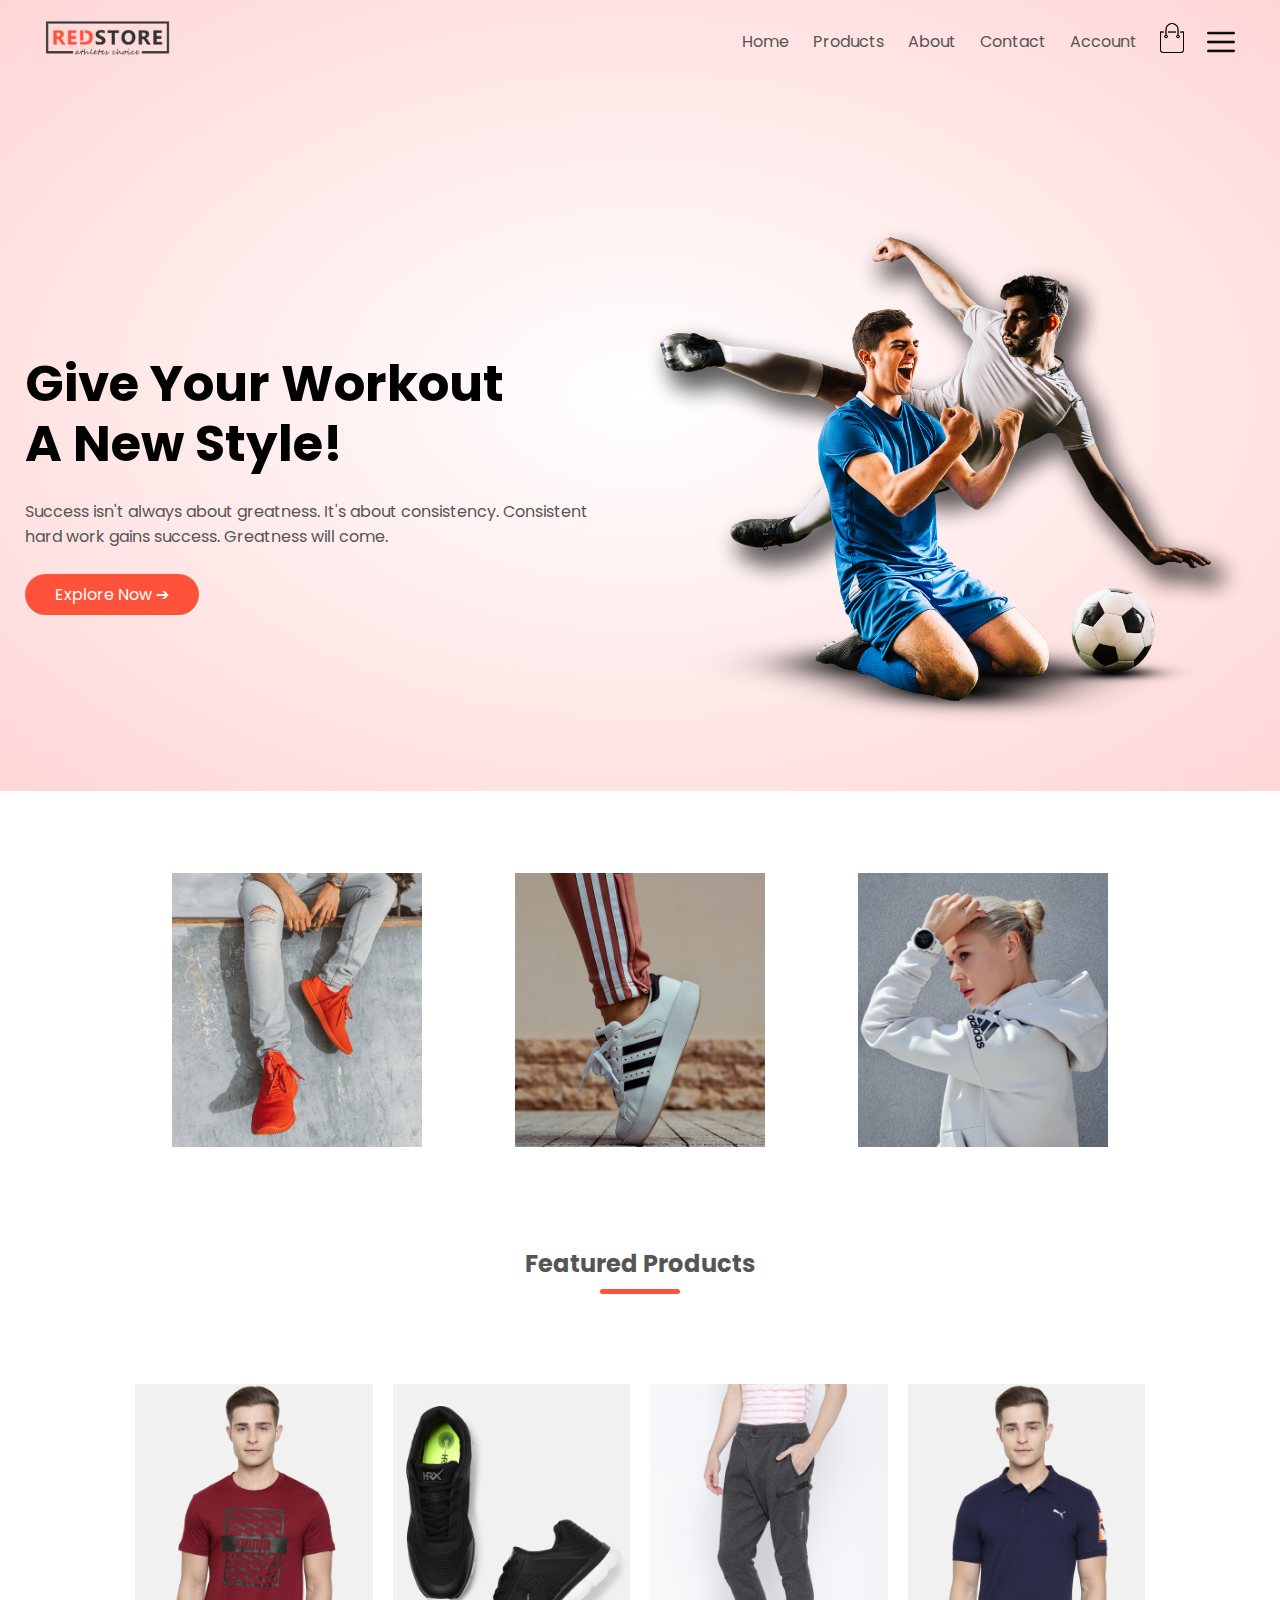
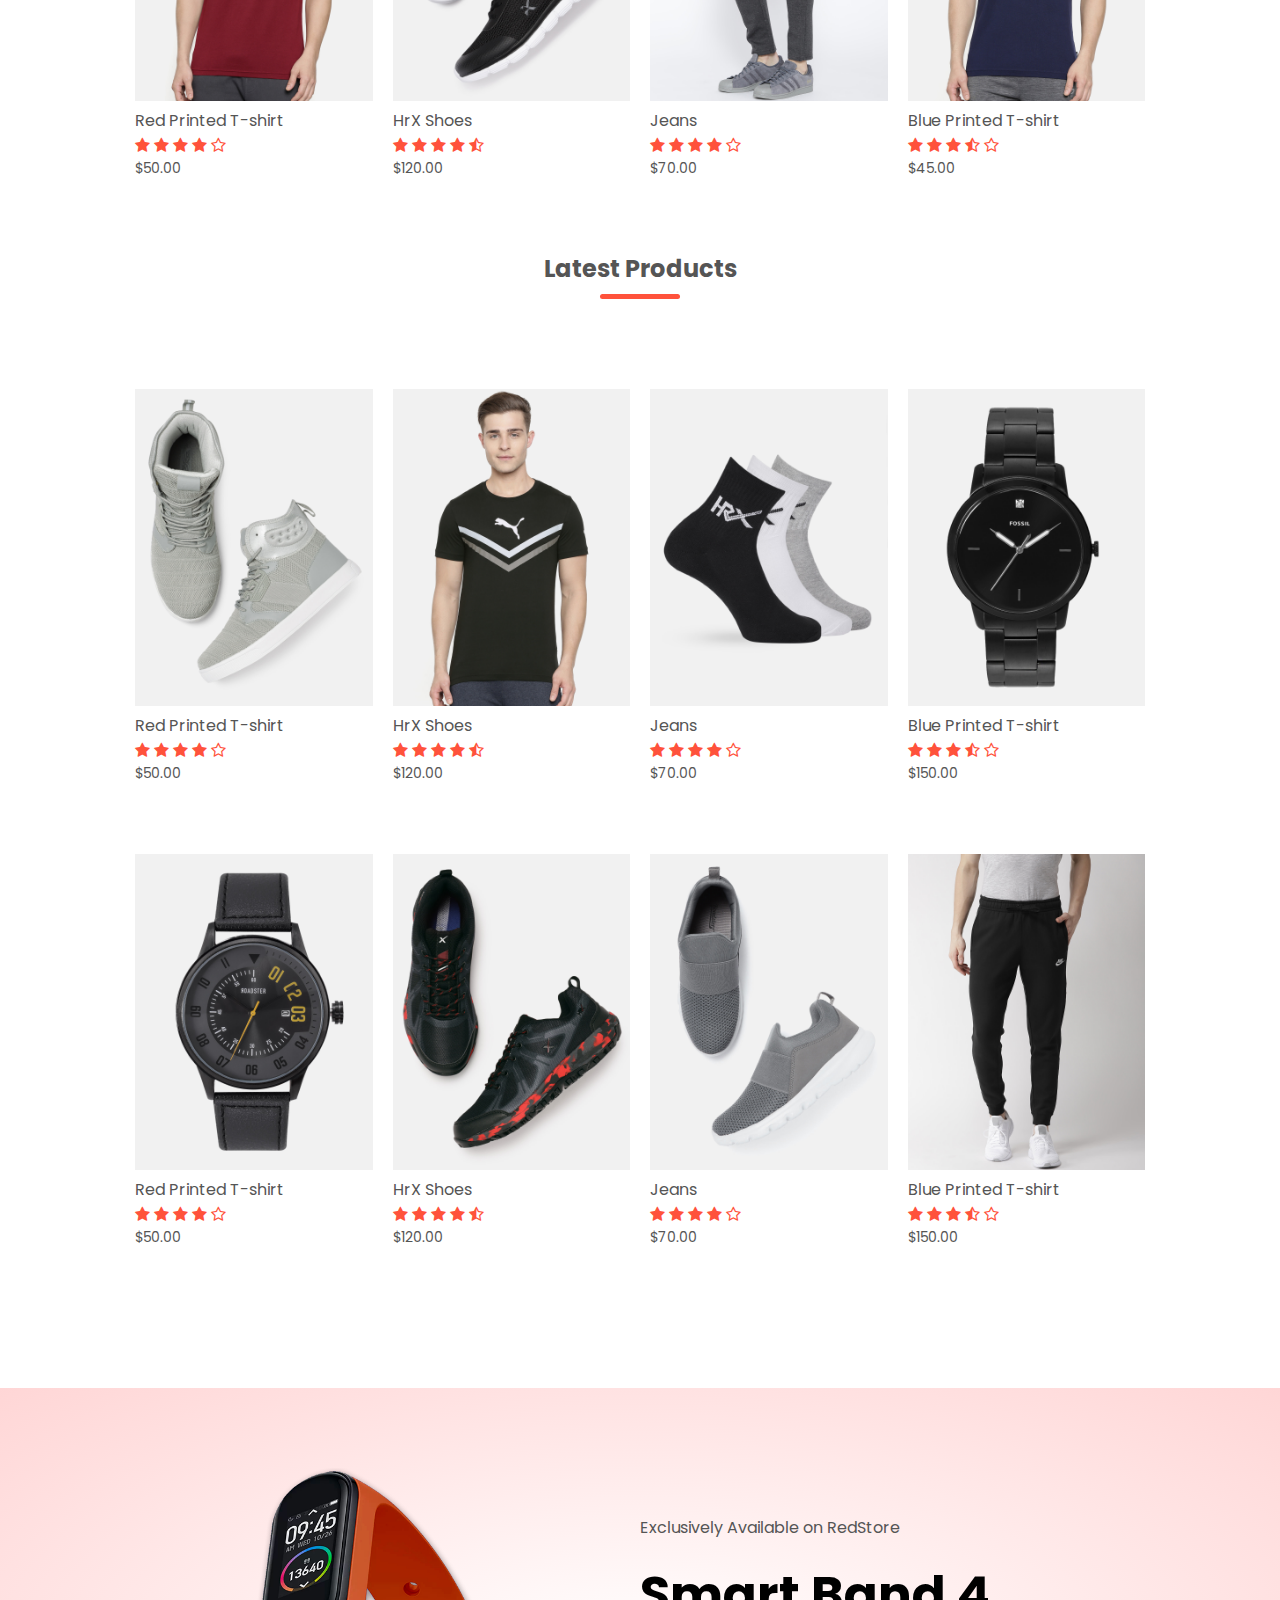
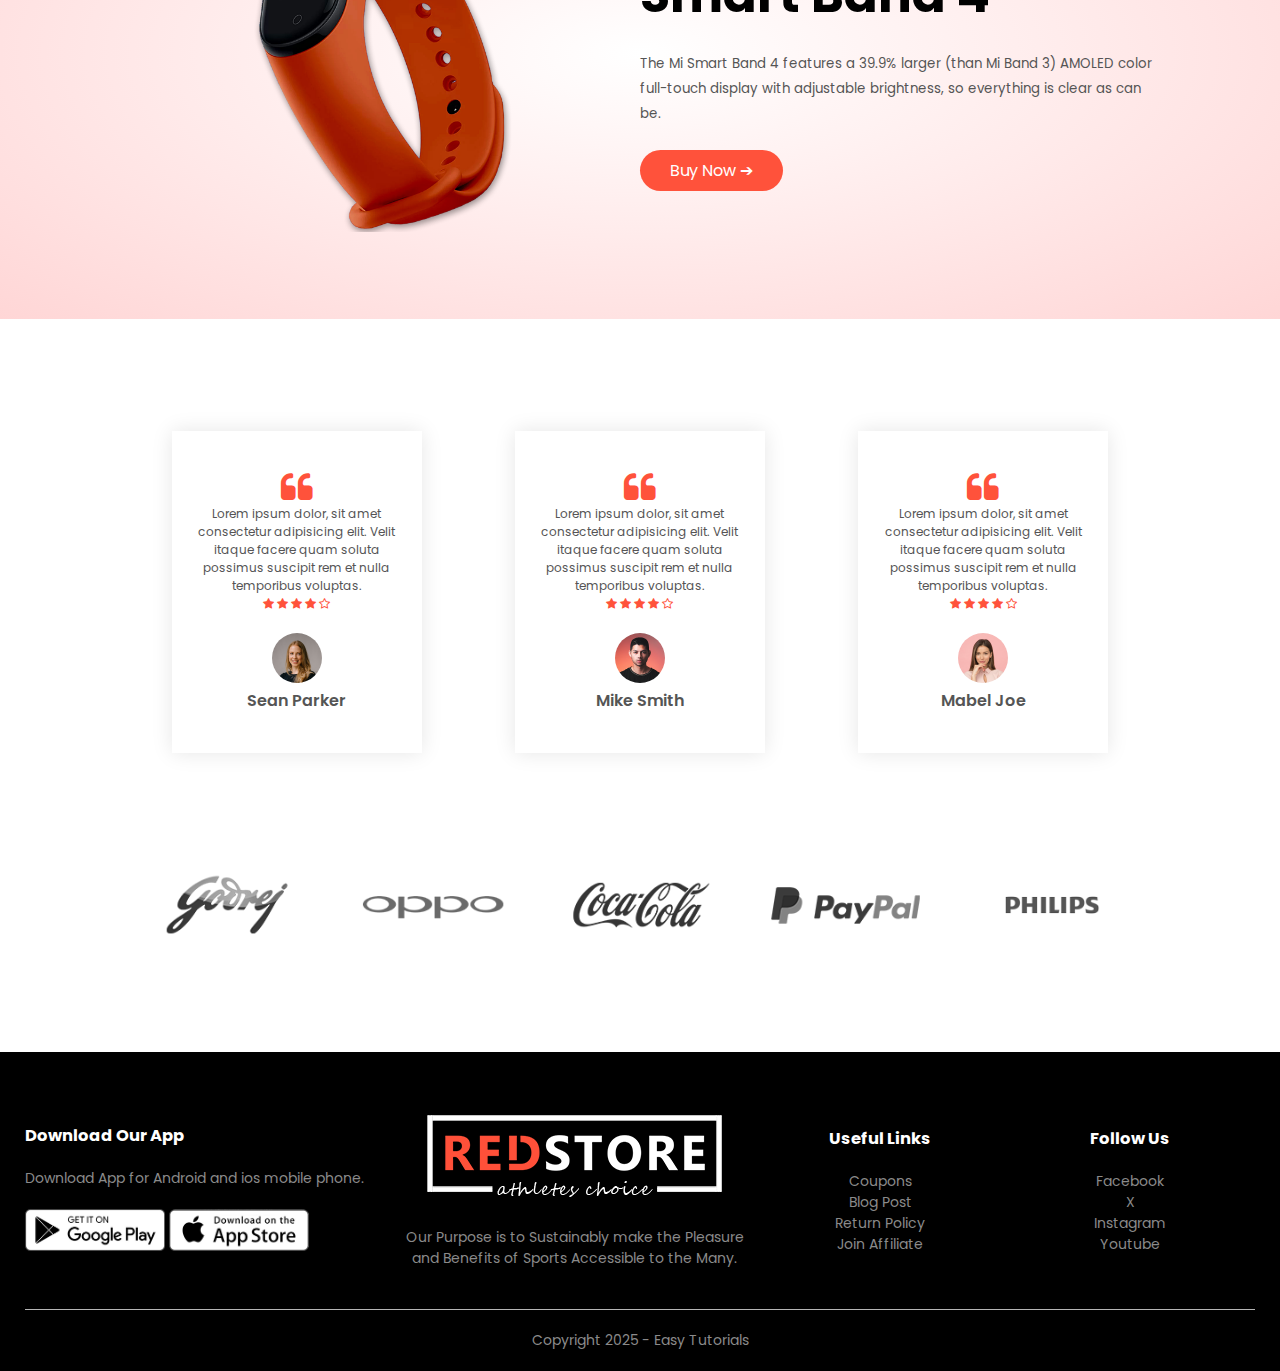
<file: index.html>
<!DOCTYPE html>
<html lang="en">
<head>
    <meta charset="UTF-8">
    <meta name="viewport" content="width=device-width" initial-scale="1.0">
    <meta name="viewport" content="width=device-width, initial-scale=1.0">
    <title>RedStore | Ecommerce Website Design</title>

    <link rel="stylesheet" href="style.css">
    <link rel="preconnect" href="https://fonts.googleapis.com">
    <link rel="preconnect" href="https://fonts.gstatic.com" crossorigin>
    <link href="https://fonts.googleapis.com/css2?family=Poppins:ital,wght@0,300;0,400;0,500;0,600;0,700;0,&display=swap" rel="stylesheet">
    <link rel="stylesheet" href="https://cdnjs.cloudflare.com/ajax/libs/font-awesome/4.7.0/css/font-awesome.css">
</head>
<body>
    
<div class="header">
    <div class="container">
        <div class="navbar">
            <div class="logo">
                <a href="index.html"><img src="images/logo.png" width="125px"></a>
            </div>
            <nav>
                <ul id="MenuItems">
                    <li><a href="index.html">Home</a></li>
                    <li><a href="product.html">Products</a></li>
                    <li><a href="">About</a></li>
                    <li><a href="">Contact</a></li>
                    <li><a href="account.html">Account</a></li>
                </ul>
            </nav>
            <a href="Shopping-Cart.html"><img src="images/cart.png" width="30px" height="30px"></a>
            <img src="images/menu.png" class="menu-icon" onclick="menutoggle()">

        </div>

        <div class="row">
            <div class="col-2">
                <h1> Give Your Workout <br> A New Style!</h1>
                <p>Success isn't always about greatness. It's about consistency.
                    Consistent <br> hard work gains success. Greatness will come.
                </p><br>
                <a href="" class="btn">Explore Now &#x2794;</a>
            </div>
            <div class="col-2">
                <img src="images/image1.png" >
            </div>
        </div>
    </div>
</div>


<!---------- featured categories ---------->
<div class="categories">
    <div class="small-container">
    <div class="row">
        <div class="col-3"><img src="images/category-1.jpg"></div>
        <div class="col-3"><img src="images/category-2.jpg"></div>
        <div class="col-3"><img src="images/category-3.jpg"></div>
    </div>
    </div>
</div>


<!------- featured products ------->
<div class="small-container">
    <h2 class="title">Featured Products</h2>
    <div class="row">
        <div class="col-4">
            <a href="Product-Detail.html"><img src="images/product-1.jpg"></a>
            <a href="Product-Detail.html"><h4>Red Printed T-shirt</h4></a>
            <div class="rating">
                <i class="fa fa-star"></i>
                <i class="fa fa-star"></i>
                <i class="fa fa-star"></i>
                <i class="fa fa-star"></i>
                <i class="fa fa-star-o"></i>
            </div>
            <p>$50.00</p>
        </div>

        <div class="col-4">
            <img src="images/product-2.jpg">
            <h4>HrX Shoes</h4>
            <div class="rating">
                <i class="fa fa-star"></i>
                <i class="fa fa-star"></i>
                <i class="fa fa-star"></i>
                <i class="fa fa-star"></i>
                <i class="fa fa-star-half-o" aria-hidden="true"></i>
            </div>
            <p>$120.00</p>
        </div>

        <div class="col-4">
            <img src="images/product-3.jpg">
            <h4>Jeans</h4>
            <div class="rating">
                <i class="fa fa-star"></i>
                <i class="fa fa-star"></i>
                <i class="fa fa-star"></i>
                <i class="fa fa-star"></i>
                <i class="fa fa-star-o" aria-hidden="true"></i>
            </div>
            <p>$70.00</p>
        </div>

        <div class="col-4">
            <img src="images/product-4.jpg">
            <h4>Blue Printed T-shirt</h4>
            <div class="rating">
                <i class="fa fa-star"></i>
                <i class="fa fa-star"></i>
                <i class="fa fa-star"></i>
                <i class="fa fa-star-half-o"></i>
                <i class="fa fa-star-o"></i>
            </div>
            <p>$45.00</p>
        </div>
    </div>

<!------- latest products ------->
    <h2 class="title">Latest Products</h2>
    <div class="row">
    <div class="col-4">
        <img src="images/product-5.jpg">
        <h4>Red Printed T-shirt</h4>
        <div class="rating">
            <i class="fa fa-star"></i>
            <i class="fa fa-star"></i>
            <i class="fa fa-star"></i>
            <i class="fa fa-star"></i>
            <i class="fa fa-star-o" aria-hidden="true"></i>
        </div>
        <p>$50.00</p>
    </div>

    <div class="col-4">
        <img src="images/product-6.jpg">
        <h4>HrX Shoes</h4>
        <div class="rating">
            <i class="fa fa-star"></i>
            <i class="fa fa-star"></i>
            <i class="fa fa-star"></i>
            <i class="fa fa-star"></i>
            <i class="fa fa-star-half-o" aria-hidden="true"></i>
        </div>
        <p>$120.00</p>
    </div>

    <div class="col-4">
        <img src="images/product-7.jpg">
        <h4>Jeans</h4>
        <div class="rating">
            <i class="fa fa-star"></i>
            <i class="fa fa-star"></i>
            <i class="fa fa-star"></i>
            <i class="fa fa-star"></i>
            <i class="fa fa-star-o" aria-hidden="true"></i>
        </div>
        <p>$70.00</p>
    </div>

    <div class="col-4">
        <img src="images/product-8.jpg">
        <h4>Blue Printed T-shirt</h4>
        <div class="rating">
            <i class="fa fa-star"></i>
            <i class="fa fa-star"></i>
            <i class="fa fa-star"></i>
            <i class="fa fa-star-half-o"></i>
            <i class="fa fa-star-o"></i>
        </div>
        <p>$150.00</p>
    </div>
    
    <div class="col-4">
        <img src="images/product-9.jpg">
        <h4>Red Printed T-shirt</h4>
        <div class="rating">
            <i class="fa fa-star"></i>
            <i class="fa fa-star"></i>
            <i class="fa fa-star"></i>
            <i class="fa fa-star"></i>
            <i class="fa fa-star-o" aria-hidden="true"></i>
        </div>
        <p>$50.00</p>
    </div>

    <div class="col-4">
        <img src="images/product-10.jpg">
        <h4>HrX Shoes</h4>
        <div class="rating">
            <i class="fa fa-star"></i>
            <i class="fa fa-star"></i>
            <i class="fa fa-star"></i>
            <i class="fa fa-star"></i>
            <i class="fa fa-star-half-o" aria-hidden="true"></i>
        </div>
        <p>$120.00</p>
    </div>

    <div class="col-4">
        <img src="images/product-11.jpg">
        <h4>Jeans</h4>
        <div class="rating">
            <i class="fa fa-star"></i>
            <i class="fa fa-star"></i>
            <i class="fa fa-star"></i>
            <i class="fa fa-star"></i>
            <i class="fa fa-star-o" aria-hidden="true"></i>
        </div>
        <p>$70.00</p>
    </div>

    <div class="col-4">
        <img src="images/product-12.jpg">
        <h4>Blue Printed T-shirt</h4>
        <div class="rating">
            <i class="fa fa-star"></i>
            <i class="fa fa-star"></i>
            <i class="fa fa-star"></i>
            <i class="fa fa-star-half-o"></i>
            <i class="fa fa-star-o"></i>
        </div>
        <p>$150.00</p>
    </div>
    </div>
</div>


<!------- offer ------->
<div class="offer">
    <div class="small-container">
        <div class="row">
            <div class="col-2">
                <img src="images/exclusive.png" class="offer-img">
            </div>
            <div class="col-2">
                <p>Exclusively Available on RedStore</p>
                <h1>Smart Band 4</h1>
                <small>The Mi Smart Band 4 features a 39.9% larger (than Mi Band 3) AMOLED 
                    color full-touch display with adjustable brightness, so everything is clear as can be.
                </small><br><br>
                <a href="" class="btn">Buy Now &#x2794;</a>
            </div>
        </div>
    </div>
</div>


<!------- testimonial ------->
<div class="testimonial">
    <div class="small-container">
        <div class="row">
        <div class="col-3">
            <i class="fa fa-quote-left"></i>
            <p>Lorem ipsum dolor, sit amet consectetur adipisicing elit.
               Velit itaque facere quam soluta possimus suscipit
               rem et nulla temporibus voluptas.
            </p>
            <div class="rating">
                <i class="fa fa-star"></i>
                <i class="fa fa-star"></i>
                <i class="fa fa-star"></i>
                <i class="fa fa-star"></i>
                <i class="fa fa-star-o"></i>
            </div>
            <img src="images/user-1.png" >
            <h3>Sean Parker</h3>
        </div>

        <div class="col-3">
            <i class="fa fa-quote-left"></i>
            <p>Lorem ipsum dolor, sit amet consectetur adipisicing elit.
               Velit itaque facere quam soluta possimus suscipit
               rem et nulla temporibus voluptas.
            </p>
            <div class="rating">
                <i class="fa fa-star"></i>
                <i class="fa fa-star"></i>
                <i class="fa fa-star"></i>
                <i class="fa fa-star"></i>
                <i class="fa fa-star-o"></i>
            </div>
            <img src="images/user-2.png" >
            <h3>Mike Smith</h3>
        </div>

        <div class="col-3">
            <i class="fa fa-quote-left"></i>
            <p>Lorem ipsum dolor, sit amet consectetur adipisicing elit.
               Velit itaque facere quam soluta possimus suscipit
               rem et nulla temporibus voluptas.
            </p>
            <div class="rating">
                <i class="fa fa-star"></i>
                <i class="fa fa-star"></i>
                <i class="fa fa-star"></i>
                <i class="fa fa-star"></i>
                <i class="fa fa-star-o"></i>
            </div>
            <img src="images/user-3.png" >
            <h3>Mabel Joe</h3>
        </div>
        </div>
    </div>
</div>


<!------ brands ------->
<div class="brands">
    <div class="small-container">
        <div class="row">
            <div class="col-5">
                <img src="images/logo-godrej.png">
            </div>
            <div class="col-5">
                <img src="images/logo-oppo.png">
            </div>
            <div class="col-5">
                <img src="images/logo-coca-cola.png">
            </div>
            <div class="col-5">
                <img src="images/logo-paypal.png">
            </div>
            <div class="col-5">
                <img src="images/logo-philips.png">
            </div>
        </div>
    </div>
</div>


<!------- footer ------->
<div class="footer">
    <div class="container">
        <div class="row">
            <div class="footer-col-1">
                <h3>Download Our App</h3>
                <p>Download App for Android and ios mobile phone.</p>
                <div class="app-logo">
                    <img src="images/play-store.png">
                    <img src="images/app-store.png" alt="">
                </div>
            </div>
            <div class="footer-col-2">
                <img src="images/logo-white.png" alt="">
                <p>Our Purpose is to Sustainably make the Pleasure
                   and Benefits of Sports Accessible to the Many. </p>
            </div>
            <div class="footer-col-3">
                <h3>Useful Links</h3>
                <ul>
                    <li>Coupons</li>
                    <li>Blog Post</li>
                    <li>Return Policy</li>
                    <li>Join Affiliate</li>
                </ul>
            </div>
            <div class="footer-col-4">
                <h3>Follow Us</h3>
                <ul>
                    <li>Facebook</li>
                    <li>X</li>
                    <li>Instagram</li>
                    <li>Youtube</li>
                </ul>
            </div>
        </div>
        <hr>
        <p class="copyright">Copyright 2025 - Easy Tutorials</p>
    </div>
</div>


<!------- js for toggle menu -------->
<script>
    var MenuItems = document.getElementById("MenuItems");
    MenuItems.style.maxHeight = "0px";

    function menutoggle(){
        if(MenuItems.style.maxHeight == "0px")
        {
            MenuItems.style.maxHeight = "200px";
        }
        else
        {
            MenuItems.style.maxHeight = "0px";
        }
    }
</script>

</body>
</html>
</file>
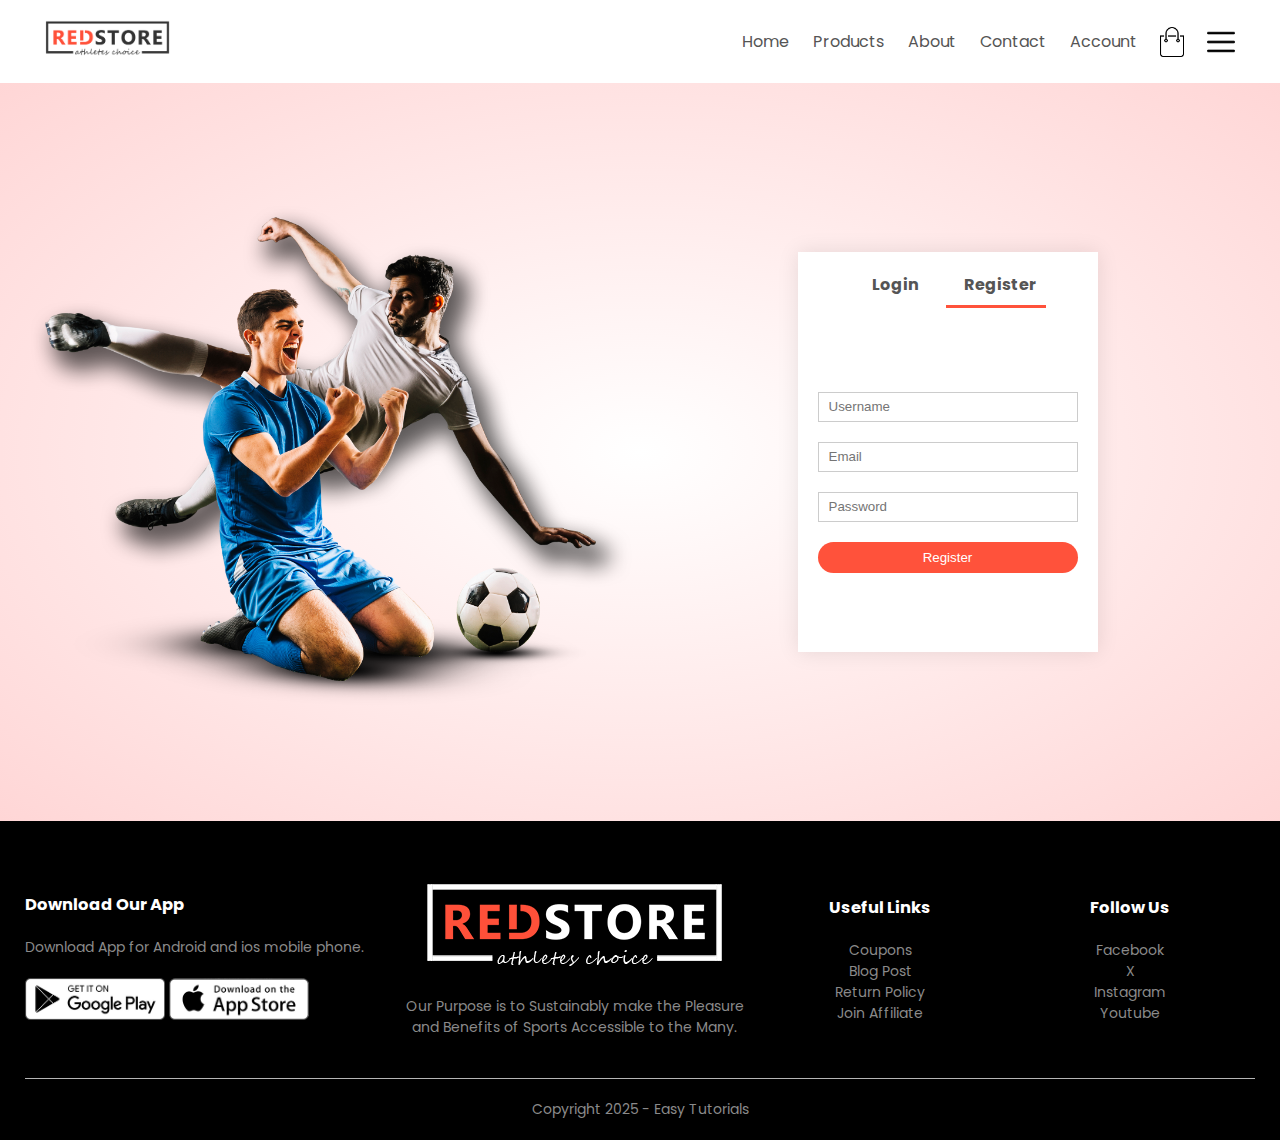
<file: account.html>
<!DOCTYPE html>
<html lang="en">
<head>
    <meta charset="UTF-8">
    <meta name="viewport" content="width=device-width" initial-scale="1.0">
    <meta name="viewport" content="width=device-width, initial-scale=1.0">
    <title>All Products - RedStore</title>

    <link rel="stylesheet" href="style.css">
    <link rel="preconnect" href="https://fonts.googleapis.com">
    <link rel="preconnect" href="https://fonts.gstatic.com" crossorigin>
    <link href="https://fonts.googleapis.com/css2?family=Poppins:ital,wght@0,300;0,400;0,500;0,600;0,700;0,&display=swap" rel="stylesheet">
    <link rel="stylesheet" href="https://cdnjs.cloudflare.com/ajax/libs/font-awesome/4.7.0/css/font-awesome.css">
</head>
<body>
    

<div class="container">
        <div class="navbar">
            <div class="logo">
                <img src="images/logo.png" width="125px">
            </div>
            <nav>
                <ul id="MenuItems">
                    <li><a href="">Home</a></li>
                    <li><a href="">Products</a></li>
                    <li><a href="">About</a></li>
                    <li><a href="">Contact</a></li>
                    <li><a href="">Account</a></li>
                </ul>
            </nav>
            <img src="images/cart.png" width="30px" height="30px">
            <img src="images/menu.png" class="menu-icon" onclick="menutoggle()">
        </div>
    </div>


<!-------- account page -------->
<div class="account-page">
    <div class="container">
        <div class="row">
            <div class="col-2"><img src="images/image1.png" width="100%"></div>
            <div class="col-2">
                <div class="form-container">
                    <div class="form-btn">
                        <span onclick="login()">Login</span>
                        <span onclick="register()">Register</span>
                        <hr id="Indicator">
                    </div>
                    <form id="LoginForm">
                        <input type="text" placeholder="Username">
                        <input type="password" placeholder="Password">
                        <button type="submit" class="btn">Login</button>
                        <a href="">Forgot Password</a>
                    </form>
                    <form id="RegForm">
                        <input type="text" placeholder="Username">
                        <input type="email" placeholder="Email">
                        <input type="password" placeholder="Password">
                        <button type="submit" class="btn">Register</button>
                    </form>
                </div>
            </div>
        </div>
    </div>

</div>

<!------- footer ------->
<div class="footer">
    <div class="container">
        <div class="row">
            <div class="footer-col-1">
                <h3>Download Our App</h3>
                <p>Download App for Android and ios mobile phone.</p>
                <div class="app-logo">
                    <img src="images/play-store.png">
                    <img src="images/app-store.png" alt="">
                </div>
            </div>
            <div class="footer-col-2">
                <img src="images/logo-white.png" alt="">
                <p>Our Purpose is to Sustainably make the Pleasure
                   and Benefits of Sports Accessible to the Many. </p>
            </div>
            <div class="footer-col-3">
                <h3>Useful Links</h3>
                <ul>
                    <li>Coupons</li>
                    <li>Blog Post</li>
                    <li>Return Policy</li>
                    <li>Join Affiliate</li>
                </ul>
            </div>
            <div class="footer-col-4">
                <h3>Follow Us</h3>
                <ul>
                    <li>Facebook</li>
                    <li>X</li>
                    <li>Instagram</li>
                    <li>Youtube</li>
                </ul>
            </div>
        </div>
        <hr>
        <p class="copyright">Copyright 2025 - Easy Tutorials</p>
    </div>
</div>


<!------- js for toggle menu -------->
<script>
    var MenuItems = document.getElementById("MenuItems");
    MenuItems.style.maxHeight = "0px";

    function menutoggle(){
        if(MenuItems.style.maxHeight == "0px")
        {
            MenuItems.style.maxHeight = "200px";
        }
        else
        {
            MenuItems.style.maxHeight = "0px";
        }
    }
</script>

<!-------- js for toggle form --------->
<script>
    // var LoginForm = document.getElementById("Loginform");
    // var RegForm = document.getElementById("RegForm");
    // var Indicator = document.getElementById("Indicator");

    // function register(){
    //     RegForm.style.transform = "translateX(0px)";
    //     LoginForm.style.transform = "translateX(0px)";
    //     Indicator.style.transform = "translateX(100px)";
    // }
    // function login(){
    //     RegForm.style.transform = "translateX(300px)";
    //     LoginForm.style.transform = "translateX(300px)";
    //     Indicator.style.transform = "translateX(0px)";
    // }

    var LoginForm = document.getElementById("LoginForm");
    var RegForm = document.getElementById("RegForm");
    var Indicator = document.getElementById("Indicator");

function login() {
    LoginForm.style.left = "0px"; 
    RegForm.style.left = "300px"; 
    Indicator.style.transform = "translateX(0px)";
}

function register() {
    LoginForm.style.left = "-300px"; 
    RegForm.style.left = "0px"; 
    Indicator.style.transform = "translateX(100px)";
}
</script>


</body>
</html>
</file>
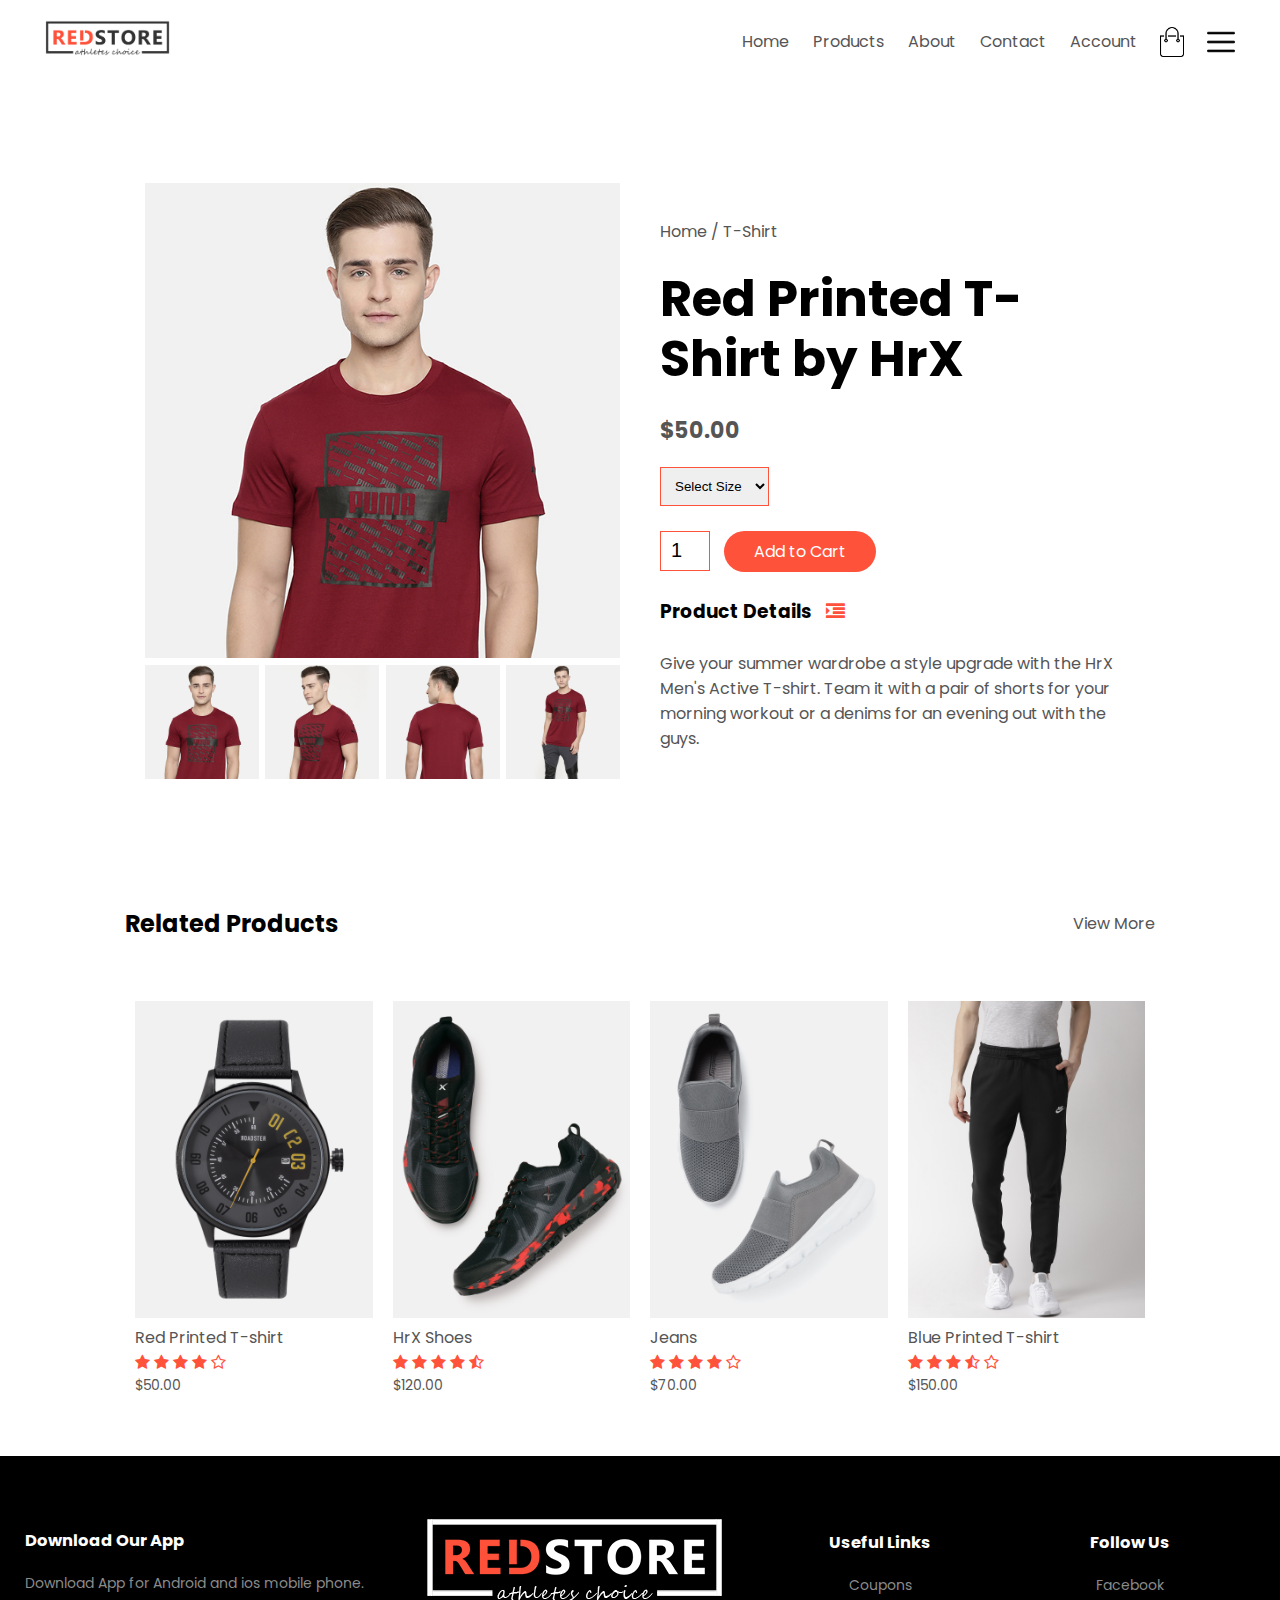
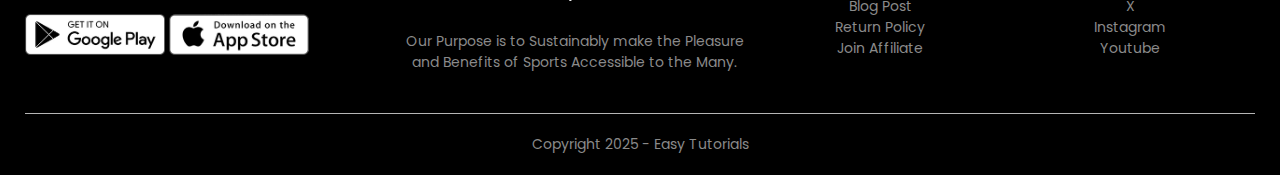
<file: Product-Detail.html>
<!DOCTYPE html>
<html lang="en">
<head>
    <meta charset="UTF-8">
    <meta name="viewport" content="width=device-width" initial-scale="1.0">
    <meta name="viewport" content="width=device-width, initial-scale=1.0">
    <title>All Products - RedStore</title>

    <link rel="stylesheet" href="style.css">
    <link rel="preconnect" href="https://fonts.googleapis.com">
    <link rel="preconnect" href="https://fonts.gstatic.com" crossorigin>
    <link href="https://fonts.googleapis.com/css2?family=Poppins:ital,wght@0,300;0,400;0,500;0,600;0,700;0,&display=swap" rel="stylesheet">
    <link rel="stylesheet" href="https://cdnjs.cloudflare.com/ajax/libs/font-awesome/4.7.0/css/font-awesome.css">
</head>
<body>
    

<div class="container">
        <div class="navbar">
            <div class="logo">
                <img src="images/logo.png" width="125px">
            </div>
            <nav>
                <ul id="MenuItems">
                    <li><a href="">Home</a></li>
                    <li><a href="">Products</a></li>
                    <li><a href="">About</a></li>
                    <li><a href="">Contact</a></li>
                    <li><a href="">Account</a></li>
                </ul>
            </nav>
            <img src="images/cart.png" width="30px" height="30px">
            <img src="images/menu.png" class="menu-icon" onclick="menutoggle()">
        </div>
    </div>

<!-------- single product details --------->

<div class="small-container single-product">
    <div class="row">
        <div class="col-2">
            <img src="images/gallery-1.jpg" width="100%" id="ProductImg">

            <div class="small-img-row">
                <div class="small-img-col">
                    <img src="images/gallery-1.jpg" width="100%" class="small-img">
                </div>
                <div class="small-img-col">
                    <img src="images/gallery-2.jpg" width="100%" class="small-img">
                </div>
                <div class="small-img-col">
                    <img src="images/gallery-3.jpg" width="100%" class="small-img">
                </div>
                <div class="small-img-col">
                    <img src="images/gallery-4.jpg" width="100%" class="small-img">
                </div>
            </div>
        </div>
        <div class="col-2">
            <p>Home / T-Shirt</p>
            <h1>Red Printed T-Shirt by HrX</h1>
            <h4>$50.00</h4>
            <select>
                <option>Select Size</option>
                <option>XXl</option>
                <option>Xl</option>
                <option>Large</option>
                <option>Medium</option>
                <option>Small</option>
            </select><br>
            <input type="number" value="1">
            <a href="" class="btn">Add to Cart</a><br><br>

            <h3>Product Details <i class="fa fa-indent"></i></h3><br>
            <p>Give your summer wardrobe a style upgrade with the HrX
                Men's Active T-shirt. Team it with a pair of shorts for 
                your morning workout or a denims for an evening out with
                the guys.
            </p>
        </div>
    </div>
</div>


<!-------- title -------->

<div class="small-container">
    <div class="row row-2">
        <h2>Related Products</h2>
        <p>View More</p>
    </div>
</div>

<!-------- products -------->

    <div class="small-container">
        <div class="row">
            <div class="col-4">
                <img src="images/product-9.jpg">
                <h4>Red Printed T-shirt</h4>
                <div class="rating">
                    <i class="fa fa-star"></i>
                    <i class="fa fa-star"></i>
                    <i class="fa fa-star"></i>
                    <i class="fa fa-star"></i>
                    <i class="fa fa-star-o" aria-hidden="true"></i>
                </div>
                <p>$50.00</p>
            </div>
        
            <div class="col-4">
                <img src="images/product-10.jpg">
                <h4>HrX Shoes</h4>
                <div class="rating">
                    <i class="fa fa-star"></i>
                    <i class="fa fa-star"></i>
                    <i class="fa fa-star"></i>
                    <i class="fa fa-star"></i>
                    <i class="fa fa-star-half-o" aria-hidden="true"></i>
                </div>
                <p>$120.00</p>
            </div>
        
            <div class="col-4">
                <img src="images/product-11.jpg">
                <h4>Jeans</h4>
                <div class="rating">
                    <i class="fa fa-star"></i>
                    <i class="fa fa-star"></i>
                    <i class="fa fa-star"></i>
                    <i class="fa fa-star"></i>
                    <i class="fa fa-star-o" aria-hidden="true"></i>
                </div>
                <p>$70.00</p>
            </div>
        
            <div class="col-4">
                <img src="images/product-12.jpg">
                <h4>Blue Printed T-shirt</h4>
                <div class="rating">
                    <i class="fa fa-star"></i>
                    <i class="fa fa-star"></i>
                    <i class="fa fa-star"></i>
                    <i class="fa fa-star-half-o"></i>
                    <i class="fa fa-star-o"></i>
                </div>
                <p>$150.00</p>
            </div>
            </div>
    </div>
</div>



<!------- footer ------->
<div class="footer">
    <div class="container">
        <div class="row">
            <div class="footer-col-1">
                <h3>Download Our App</h3>
                <p>Download App for Android and ios mobile phone.</p>
                <div class="app-logo">
                    <img src="images/play-store.png">
                    <img src="images/app-store.png" alt="">
                </div>
            </div>
            <div class="footer-col-2">
                <img src="images/logo-white.png" alt="">
                <p>Our Purpose is to Sustainably make the Pleasure
                   and Benefits of Sports Accessible to the Many. </p>
            </div>
            <div class="footer-col-3">
                <h3>Useful Links</h3>
                <ul>
                    <li>Coupons</li>
                    <li>Blog Post</li>
                    <li>Return Policy</li>
                    <li>Join Affiliate</li>
                </ul>
            </div>
            <div class="footer-col-4">
                <h3>Follow Us</h3>
                <ul>
                    <li>Facebook</li>
                    <li>X</li>
                    <li>Instagram</li>
                    <li>Youtube</li>
                </ul>
            </div>
        </div>
        <hr>
        <p class="copyright">Copyright 2025 - Easy Tutorials</p>
    </div>
</div>


<!------- js for toggle menu -------->
<script>
    var MenuItems = document.getElementById("MenuItems");
    MenuItems.style.maxHeight = "0px";

    function menutoggle(){
        if(MenuItems.style.maxHeight == "0px")
        {
            MenuItems.style.maxHeight = "200px";
        }
        else
        {
            MenuItems.style.maxHeight = "0px";
        }
    }
</script>


<!--------- js for product gallery -------->
<script>
    var ProductImg = document.getElementById("ProductImg");
    var SmallImg = document.getElementsByClassName("small-img");

    SmallImg[0].onclick = function(){
        ProductImg.src = SmallImg[0].src;
    }
    SmallImg[1].onclick = function(){
        ProductImg.src = SmallImg[1].src;
    }
    SmallImg[2].onclick = function(){
        ProductImg.src = SmallImg[2].src;
    }
    SmallImg[3].onclick = function(){
        ProductImg.src = SmallImg[3].src;
    }
</script>


</body>
</html>
</file>
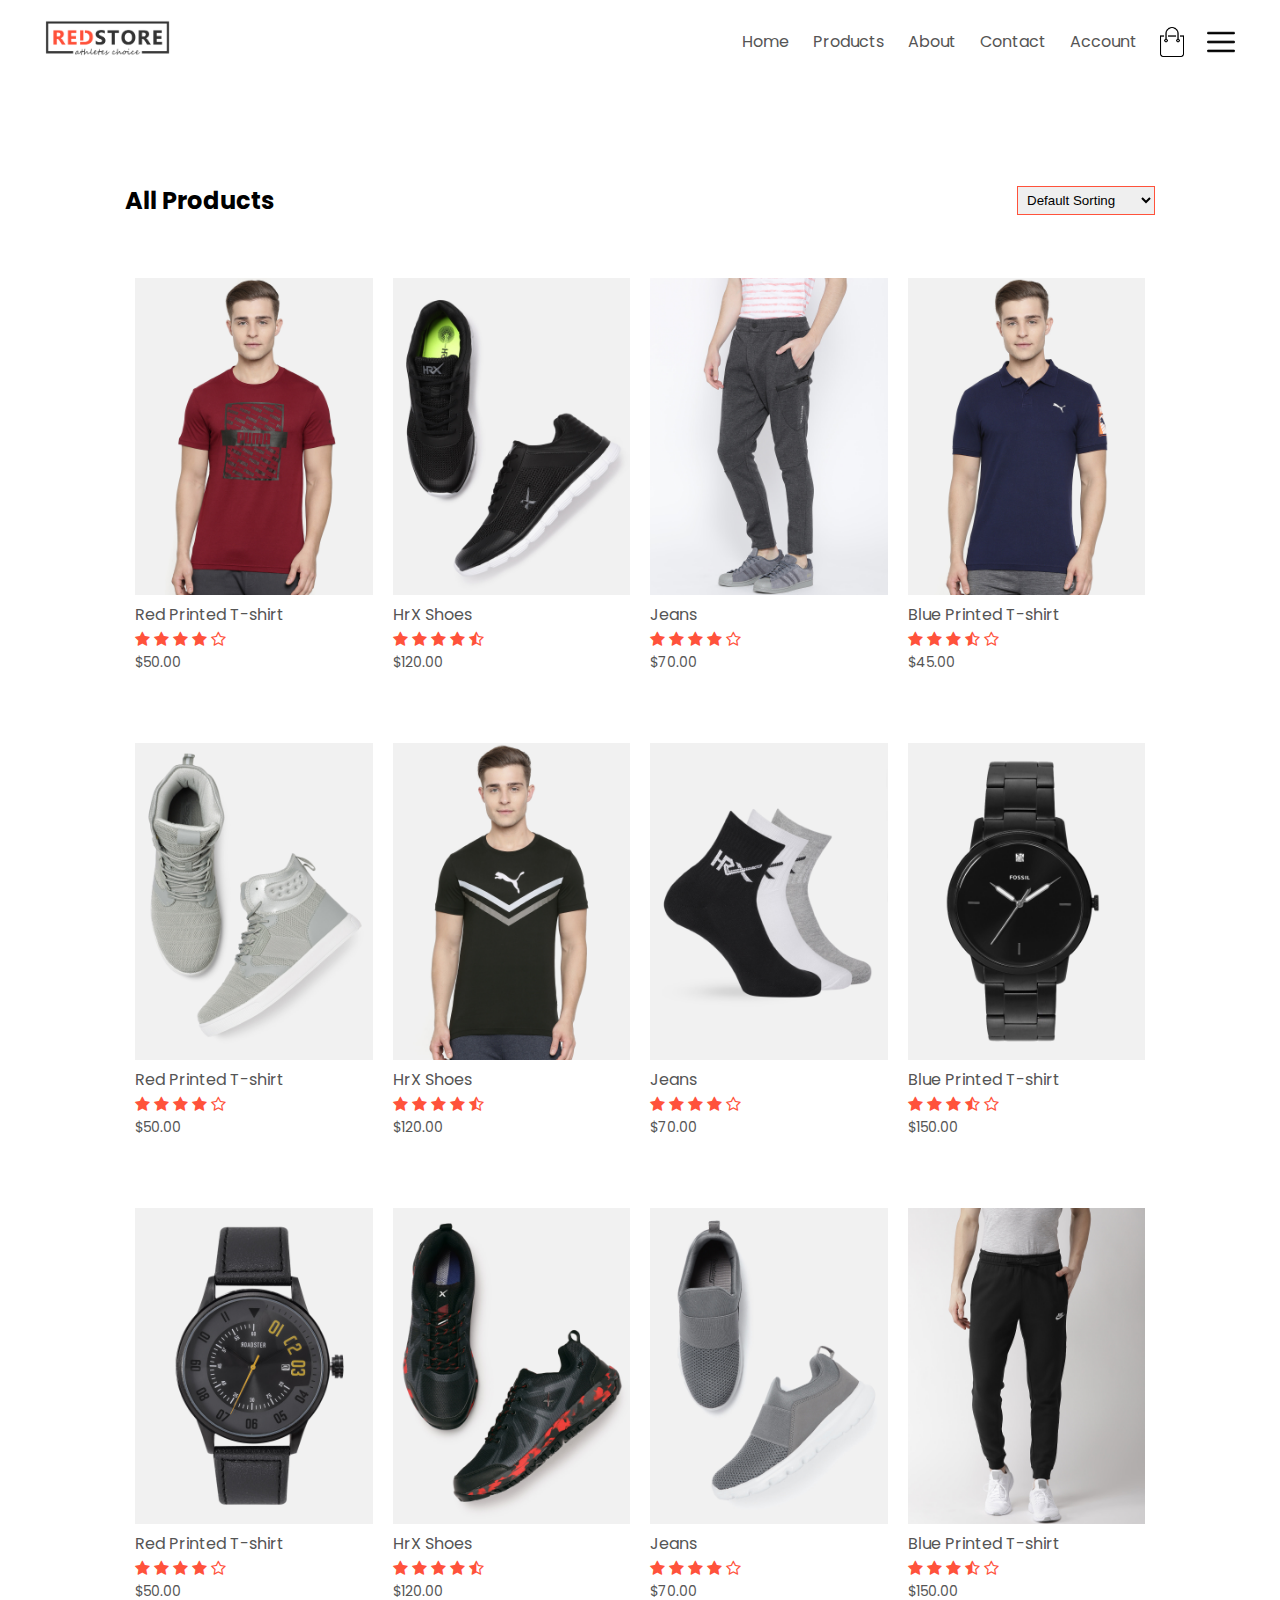
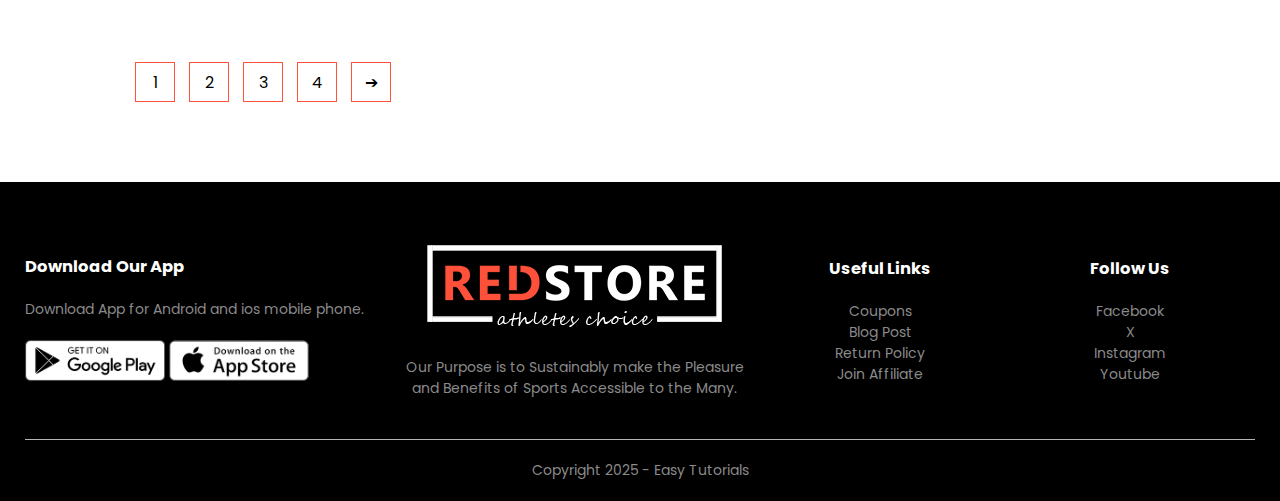
<file: product.html>
<!DOCTYPE html>
<html lang="en">
<head>
    <meta charset="UTF-8">
    <meta name="viewport" content="width=device-width" initial-scale="1.0">
    <meta name="viewport" content="width=device-width, initial-scale=1.0">
    <title>All Products - RedStore</title>

    <link rel="stylesheet" href="style.css">
    <link rel="preconnect" href="https://fonts.googleapis.com">
    <link rel="preconnect" href="https://fonts.gstatic.com" crossorigin>
    <link href="https://fonts.googleapis.com/css2?family=Poppins:ital,wght@0,300;0,400;0,500;0,600;0,700;0,&display=swap" rel="stylesheet">
    <link rel="stylesheet" href="https://cdnjs.cloudflare.com/ajax/libs/font-awesome/4.7.0/css/font-awesome.css">
</head>
<body>
    

    <div class="container">
        <div class="navbar">
            <div class="logo">
                <img src="images/logo.png" width="125px">
            </div>
            <nav>
                <ul id="MenuItems">
                    <li><a href="">Home</a></li>
                    <li><a href="">Products</a></li>
                    <li><a href="">About</a></li>
                    <li><a href="">Contact</a></li>
                    <li><a href="">Account</a></li>
                </ul>
            </nav>
            <img src="images/cart.png" width="30px" height="30px">
            <img src="images/menu.png" class="menu-icon" onclick="menutoggle()">
        </div>
    </div>



<div class="small-container">
    <div class="row row-2" >
        <h2>All Products</h2>
        <select>
            <option>Default Sorting</option>
            <option>Sort by price</option>
            <option>Sort by Popularity</option>
            <option>Sort by Rating</option>
            <option>Sort by Sale</option>
        </select>
    </div>
    <div class="row">
        <div class="col-4">
            <img src="images/product-1.jpg">
            <h4>Red Printed T-shirt</h4>
            <div class="rating">
                <i class="fa fa-star"></i>
                <i class="fa fa-star"></i>
                <i class="fa fa-star"></i>
                <i class="fa fa-star"></i>
                <i class="fa fa-star-o"></i>
            </div>
            <p>$50.00</p>
        </div>

        <div class="col-4">
            <img src="images/product-2.jpg">
            <h4>HrX Shoes</h4>
            <div class="rating">
                <i class="fa fa-star"></i>
                <i class="fa fa-star"></i>
                <i class="fa fa-star"></i>
                <i class="fa fa-star"></i>
                <i class="fa fa-star-half-o" aria-hidden="true"></i>
            </div>
            <p>$120.00</p>
        </div>

        <div class="col-4">
            <img src="images/product-3.jpg">
            <h4>Jeans</h4>
            <div class="rating">
                <i class="fa fa-star"></i>
                <i class="fa fa-star"></i>
                <i class="fa fa-star"></i>
                <i class="fa fa-star"></i>
                <i class="fa fa-star-o" aria-hidden="true"></i>
            </div>
            <p>$70.00</p>
        </div>

        <div class="col-4">
            <img src="images/product-4.jpg">
            <h4>Blue Printed T-shirt</h4>
            <div class="rating">
                <i class="fa fa-star"></i>
                <i class="fa fa-star"></i>
                <i class="fa fa-star"></i>
                <i class="fa fa-star-half-o"></i>
                <i class="fa fa-star-o"></i>
            </div>
            <p>$45.00</p>
        </div>

        <div class="row">
            <div class="col-4">
                <img src="images/product-5.jpg">
                <h4>Red Printed T-shirt</h4>
                <div class="rating">
                    <i class="fa fa-star"></i>
                    <i class="fa fa-star"></i>
                    <i class="fa fa-star"></i>
                    <i class="fa fa-star"></i>
                    <i class="fa fa-star-o" aria-hidden="true"></i>
                </div>
                <p>$50.00</p>
            </div>
        
            <div class="col-4">
                <img src="images/product-6.jpg">
                <h4>HrX Shoes</h4>
                <div class="rating">
                    <i class="fa fa-star"></i>
                    <i class="fa fa-star"></i>
                    <i class="fa fa-star"></i>
                    <i class="fa fa-star"></i>
                    <i class="fa fa-star-half-o" aria-hidden="true"></i>
                </div>
                <p>$120.00</p>
            </div>
        
            <div class="col-4">
                <img src="images/product-7.jpg">
                <h4>Jeans</h4>
                <div class="rating">
                    <i class="fa fa-star"></i>
                    <i class="fa fa-star"></i>
                    <i class="fa fa-star"></i>
                    <i class="fa fa-star"></i>
                    <i class="fa fa-star-o" aria-hidden="true"></i>
                </div>
                <p>$70.00</p>
            </div>
        
            <div class="col-4">
                <img src="images/product-8.jpg">
                <h4>Blue Printed T-shirt</h4>
                <div class="rating">
                    <i class="fa fa-star"></i>
                    <i class="fa fa-star"></i>
                    <i class="fa fa-star"></i>
                    <i class="fa fa-star-half-o"></i>
                    <i class="fa fa-star-o"></i>
                </div>
                <p>$150.00</p>
            </div>
            
            <div class="col-4">
                <img src="images/product-9.jpg">
                <h4>Red Printed T-shirt</h4>
                <div class="rating">
                    <i class="fa fa-star"></i>
                    <i class="fa fa-star"></i>
                    <i class="fa fa-star"></i>
                    <i class="fa fa-star"></i>
                    <i class="fa fa-star-o" aria-hidden="true"></i>
                </div>
                <p>$50.00</p>
            </div>
        
            <div class="col-4">
                <img src="images/product-10.jpg">
                <h4>HrX Shoes</h4>
                <div class="rating">
                    <i class="fa fa-star"></i>
                    <i class="fa fa-star"></i>
                    <i class="fa fa-star"></i>
                    <i class="fa fa-star"></i>
                    <i class="fa fa-star-half-o" aria-hidden="true"></i>
                </div>
                <p>$120.00</p>
            </div>
        
            <div class="col-4">
                <img src="images/product-11.jpg">
                <h4>Jeans</h4>
                <div class="rating">
                    <i class="fa fa-star"></i>
                    <i class="fa fa-star"></i>
                    <i class="fa fa-star"></i>
                    <i class="fa fa-star"></i>
                    <i class="fa fa-star-o" aria-hidden="true"></i>
                </div>
                <p>$70.00</p>
            </div>
        
            <div class="col-4">
                <img src="images/product-12.jpg">
                <h4>Blue Printed T-shirt</h4>
                <div class="rating">
                    <i class="fa fa-star"></i>
                    <i class="fa fa-star"></i>
                    <i class="fa fa-star"></i>
                    <i class="fa fa-star-half-o"></i>
                    <i class="fa fa-star-o"></i>
                </div>
                <p>$150.00</p>
            </div>
            </div>
    </div>
    <div class="page-btn">
        <span>1</span>
        <span>2</span>
        <span>3</span>
        <span>4</span>
        <span>&#x2794;</span>
    </div>
</div>



<!------- footer ------->
<div class="footer">
    <div class="container">
        <div class="row">
            <div class="footer-col-1">
                <h3>Download Our App</h3>
                <p>Download App for Android and ios mobile phone.</p>
                <div class="app-logo">
                    <img src="images/play-store.png">
                    <img src="images/app-store.png" alt="">
                </div>
            </div>
            <div class="footer-col-2">
                <img src="images/logo-white.png" alt="">
                <p>Our Purpose is to Sustainably make the Pleasure
                   and Benefits of Sports Accessible to the Many. </p>
            </div>
            <div class="footer-col-3">
                <h3>Useful Links</h3>
                <ul>
                    <li>Coupons</li>
                    <li>Blog Post</li>
                    <li>Return Policy</li>
                    <li>Join Affiliate</li>
                </ul>
            </div>
            <div class="footer-col-4">
                <h3>Follow Us</h3>
                <ul>
                    <li>Facebook</li>
                    <li>X</li>
                    <li>Instagram</li>
                    <li>Youtube</li>
                </ul>
            </div>
        </div>
        <hr>
        <p class="copyright">Copyright 2025 - Easy Tutorials</p>
    </div>
</div>


<!------- js for toggle menu -------->
<script>
    var MenuItems = document.getElementById("MenuItems");
    MenuItems.style.maxHeight = "0px";

    function menutoggle(){
        if(MenuItems.style.maxHeight == "0px")
        {
            MenuItems.style.maxHeight = "200px";
        }
        else
        {
            MenuItems.style.maxHeight = "0px";
        }
    }
</script>

</body>
</html>
</file>
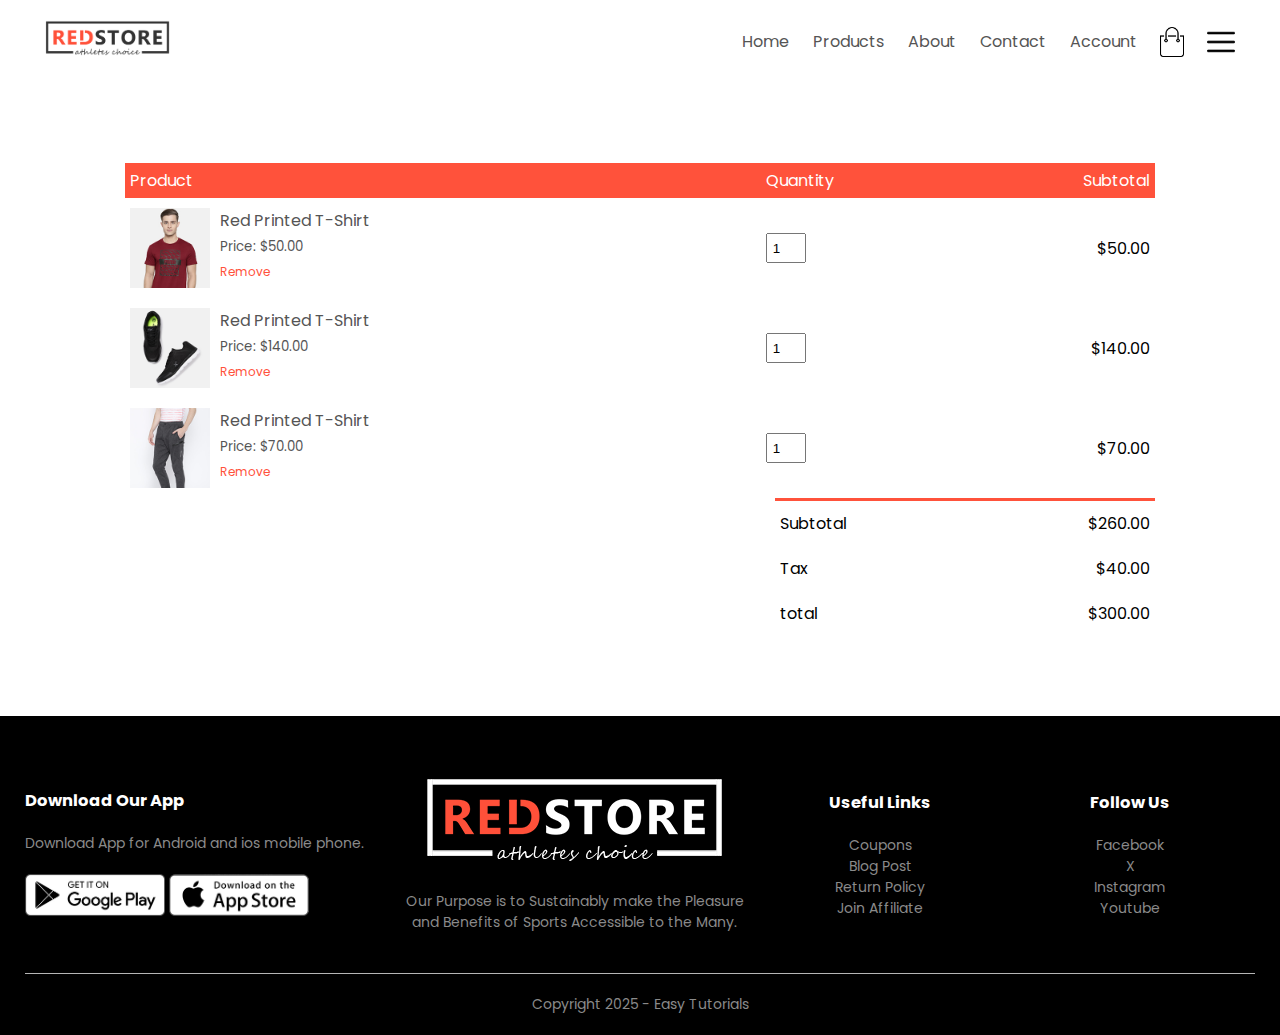
<file: Shopping-Cart.html>
<!DOCTYPE html>
<html lang="en">
<head>
    <meta charset="UTF-8">
    <meta name="viewport" content="width=device-width" initial-scale="1.0">
    <meta name="viewport" content="width=device-width, initial-scale=1.0">
    <title>All Products - RedStore</title>

    <link rel="stylesheet" href="style.css">
    <link rel="preconnect" href="https://fonts.googleapis.com">
    <link rel="preconnect" href="https://fonts.gstatic.com" crossorigin>
    <link href="https://fonts.googleapis.com/css2?family=Poppins:ital,wght@0,300;0,400;0,500;0,600;0,700;0,&display=swap" rel="stylesheet">
    <link rel="stylesheet" href="https://cdnjs.cloudflare.com/ajax/libs/font-awesome/4.7.0/css/font-awesome.css">
</head>
<body>
    

<div class="container">
        <div class="navbar">
            <div class="logo">
                <img src="images/logo.png" width="125px">
            </div>
            <nav>
                <ul id="MenuItems">
                    <li><a href="">Home</a></li>
                    <li><a href="">Products</a></li>
                    <li><a href="">About</a></li>
                    <li><a href="">Contact</a></li>
                    <li><a href="">Account</a></li>
                </ul>
            </nav>
            <img src="images/cart.png" width="30px" height="30px">
            <img src="images/menu.png" class="menu-icon" onclick="menutoggle()">
        </div>
    </div>




<!-------- cart items detailks -------->
<div class="small-container cart-page">
    <table>
        <tr>
            <th>Product</th>
            <th>Quantity</th>
            <th>Subtotal</th>
        </tr>

        <tr>
            <td>
                <div class="cart-info">
                    <img src="images/buy-1.jpg" alt="">
                <div>
                    <p>Red Printed T-Shirt</p>
                    <small>Price: $50.00</small><br>
                    <a href="">Remove</a>
                </div>
                </div>
            </td>
            <td><input type="number" value="1"></td>
            <td>$50.00</td>
        </tr>
        <tr>
            <td>
                <div class="cart-info">
                    <img src="images/buy-2.jpg" alt="">
                <div>
                    <p>Red Printed T-Shirt</p>
                    <small>Price: $140.00</small><br>
                    <a href="">Remove</a>
                </div>
                </div>
            </td>
            <td><input type="number" value="1"></td>
            <td>$140.00</td>
        </tr>
        <tr>
            <td>
                <div class="cart-info">
                    <img src="images/buy-3.jpg" alt="">
                <div>
                    <p>Red Printed T-Shirt</p>
                    <small>Price: $70.00</small><br>
                    <a href="">Remove</a>
                </div>
                </div>
            </td>
            <td><input type="number" value="1"></td>
            <td>$70.00</td>
        </tr>
    </table>

    <div class="total-price">
        <table>
            <tr>
                <td>Subtotal</td>
                <td>$260.00</td>
            </tr>
            <tr>
                <td>Tax</td>
                <td>$40.00</td>
            </tr>
            <tr>
                <td>total</td>
                <td>$300.00</td>
            </tr>
        </table>
    </div>
</div>



<!------- footer ------->
<div class="footer">
    <div class="container">
        <div class="row">
            <div class="footer-col-1">
                <h3>Download Our App</h3>
                <p>Download App for Android and ios mobile phone.</p>
                <div class="app-logo">
                    <img src="images/play-store.png">
                    <img src="images/app-store.png" alt="">
                </div>
            </div>
            <div class="footer-col-2">
                <img src="images/logo-white.png" alt="">
                <p>Our Purpose is to Sustainably make the Pleasure
                   and Benefits of Sports Accessible to the Many. </p>
            </div>
            <div class="footer-col-3">
                <h3>Useful Links</h3>
                <ul>
                    <li>Coupons</li>
                    <li>Blog Post</li>
                    <li>Return Policy</li>
                    <li>Join Affiliate</li>
                </ul>
            </div>
            <div class="footer-col-4">
                <h3>Follow Us</h3>
                <ul>
                    <li>Facebook</li>
                    <li>X</li>
                    <li>Instagram</li>
                    <li>Youtube</li>
                </ul>
            </div>
        </div>
        <hr>
        <p class="copyright">Copyright 2025 - Easy Tutorials</p>
    </div>
</div>


<!------- js for toggle menu -------->
<script>
    var MenuItems = document.getElementById("MenuItems");
    MenuItems.style.maxHeight = "0px";

    function menutoggle(){
        if(MenuItems.style.maxHeight == "0px")
        {
            MenuItems.style.maxHeight = "200px";
        }
        else
        {
            MenuItems.style.maxHeight = "0px";
        }
    }
</script>


</body>
</html>
</file>
<file: style.css>
*{
    margin: 0;
    padding: 0;
    box-sizing: border-box;
}
body{
    font-family: "Poppins", sans-serif;
}
.navbar{
    display: flex;
    align-items: center;
    padding: 20px;
}
nav{
    flex: 1;
    text-align: right;
}
nav ul{
    display: inline-block;
    list-style-type: none;
}
nav ul li{
    display: inline-block;
    margin-right: 20px;
}
a{
    text-decoration: none;
    color: #555;
}
p{
    color: #555;
}
.container{
    max-width: 1300px;
    margin: auto;
    padding-left: 25px;
    padding-right: 25px;
}
.row{
    display: flex;
    align-items: center;
    flex-wrap: wrap;
    justify-content: space-around;
}
.col-2{
    flex-basis: 50%;
    min-width: 300px;
}
.col-2 img{
    max-width: 100%;
    padding: 50px 0;
}
.col-2 h1{
    font-size: 50px;
    line-height: 60px;
    margin: 25px 0;
}
.btn{
    display: inline-block;
    background: #ff523b;
    color: #fff;
    padding: 8px 30px;
    margin: 3opx 0;
    border-radius: 30px;
    transition: background 0.5s;
}
.btn:hover{
    background: #563434;
}
.header{
    background: radial-gradient(#fff, #ffd6d6);
}
.header .row{
    margin-top: 70px;
}
.categories{
    margin: 70px 0;
}
.col-3{
    flex-basis: 30px;
    min-width: 250px;
    margin-bottom: 30px;
}
.col-3 img{
    width: 100%;
}
.small-container{
    max-width: 1080px;
    margin: auto;
    padding-left: 25px;
    padding-right: 25px;
}
.col-4{
    flex-basis: 25%;
    padding: 10px;
    min-width: 200px;
    margin-bottom: 50px;
    transition: transform 0.5s;
}
.col-4 img{
    width: 100%;
}
.title{
    text-align: center;
    margin: 0 auto 80px;
    position: relative;
    line-height: 60px;
    color: #555;

}
.title::after{
    content: '';
    background: #ff523b;
    width: 80px;
    height: 5px;
    border-radius: 5px;
    position: absolute;
    bottom: 0;
    left: 50%;
    transform: translateX(-50%);
}
h4{
    color: #555;
    font-weight: normal;
}
.col-4 p{
    font-size: 14px;
}
.rating .fa{
    color: #ff523b;
}
.col-4:hover{
    transform: translateY(-5px);
}

/* ----- offer ----- */
.offer{
    background: radial-gradient(#fff, #ffd6d6);
    margin-top: 80px;
    padding: 30px 0;
}
.col-2 .offer-img{
    padding: 50px;
}
small{
    color: #555;
}

/* ------- testimonial ------- */
.testimonial{
    padding-top: 100px;
}
.testimonial .col-3{
    text-align: center;
    padding: 40px 20px;
    box-shadow: 0 0 20px 0px rgba(0, 0, 0, 0.1);
    cursor: pointer;
    transition: transform 0.5s;
}
.testimonial .col-3 img{
    width: 50px;
    margin-top: 20px;
    border-radius: 50%;
}
.testimonial .col-3:hover{
    transform: translateY(-10px);
}
.fa.fa-quote-left{
    font-size: 34px;
    color: #ff523b;
}
.col-3{
    font-size: 12px;
    margin: 12px 0;
    color: #777;
}
.testimonial .col-3 h3{
    font-weight: 600;
    color: #555;
    font-size: 16px;
}

/* ---- brands ---- */
.brands{
    margin: 100px auto;
}
.col-5{
    width: 160px;
}
.col-5 img{
    width: 100%;
    cursor: pointer;
    filter: grayscale(100%);
}
.col-5 img:hover{
    filter: grayscale(0);
}

/* ----- footer ----- */
.footer{
    background: #000;
    color: #8a8a8a;
    font-size: 14px;
    padding: 60px 0 20px;
}
.footer p{
    color: #8a8a8a;
}
.footer h3{
    color: #fff;
    margin-bottom: 20px;
}
.footer-col-1, .footer-col-2, .footer-col-3, .footer-col-4{
    min-width: 250px;
    margin-bottom: 20px;
}
.footer-col-1{
    flex-basis: 30%;
}
.footer-col-2{
    flex: 1;
    text-align: center;
}
.footer-col-2 img{
    width: 18opx;
    margin-bottom: 20px;
}
.footer-col-3, .footer-col-4{
    flex-basis: 12%;
    text-align: center;
}
ul{
    list-style-type: none;
}
.app-logo{
    margin-top: 20px;
}
.app-logo img{
    width: 140px;
}
.footer hr{
    border: none;
    background: #b5b5b5;
    height: 1px;
    margin: 20px 0;
}
.copyright{
    text-align: center;
}
.menu-icon{
    width: 28px;
    margin-left: 20px;
}

/* ------ media query for menu ------ */

@media only screen and (max-width: 800px){
    nav ul{
        position: absolute;
        top: 70px;
        left: 0;
        background: #333;
        width: 100%;
        overflow: hidden;
        transition: max-height 0.5s;
    }
    nav ul li{
        display: block;
        margin-right: 50px;
        margin-top: 10px;
        margin-bottom: 10px;
    }
    nav ul li a{
        color: #fff;
    }
    .menu-icon{
        display: block;
        cursor: pointer;
    }
}
 
/* ------- all products ------ */
.row-2{
    justify-content: space-between;
    margin: 100px auto 50px;
}
select{
    border: 1px solid #ff523b;
    padding: 5px;
}
select:focus{
    outline: none;
}
.page-btn{
    margin: 0 auto 80px;
}
.page-btn span{
    display: inline-block;
    border: 1px solid #ff523b;
    margin-left: 10px;
    width: 40px;
    height: 40px;
    text-align: center;
    line-height: 40px;
    cursor: pointer;
}
.page-btn span:hover{
    background: #ff523b;
    color: #fff;
}

/* ------ single product details ------ */
.single-product{
    margin-top: 80px;
}
.single-product .col-2 img{
    padding: 0;
}
.single-product .col-2{
    padding: 20px;
}
.single-product h4{
    margin: 20px 0;
    font-size: 22px;
    font-weight: bold;
}
.single-product select{
    display: block;
    padding: 10px;
    margin-top: 20px;
}
.single-product input{
    width: 50px;
    height: 40px;
    padding-left: 10px;
    font-size: 20px;
    margin-right: 10px;
    border: 1px solid #ff523b;
}
input:focus{
    outline: none;
}
.single-product .fa{
    color: #ff523b;
    margin-left: 10px;
}
.small-img-row{
    display: flex;
    justify-content: space-between;
}
.small-img-col{
    flex-basis: 24%;
    cursor: pointer;
}



/* ------ cart items ------ */
.cart-page{
    margin: 80px auto;
}
table{
    width: 100%;
    border-collapse: collapse;
}
.cart-info{
    display: flex;
    flex-wrap: wrap;
}
th{
    text-align: left;
    padding: 5px;
    color: #fff;
    background: #ff523b;
    font-weight: normal;
}
td{
    padding: 10px 5px;
}
td input{
    width: 40px;
    height: 30px;
    padding: 5px;
}
td a{
    color: #ff523b;
    font-size: 12px;
}
td img{
    width: 80px;
    height: 80px;
    margin-right: 10px;
}
.total-price{
    display: flex;
    justify-content: flex-end;
}
.total-price table{
    border-top: 3px solid #ff523b;
    width: 100%;
    max-width: 380px;
}
td:last-child{
    text-align: right;
}
th:last-child{
    text-align: right;
}



/* ------- account page ------- */
.account-page{
    padding: 50px 0;
    background: radial-gradient(#fff, #ffd6d6);
}
.form-container{
    background-color: #fff;
    width: 300px;
    height: 400px;
    position: relative;
    text-align: center;
    padding: 20px 0;
    margin: auto;
    box-shadow: 0 0 20px 0px rgba(0, 0, 0, 0.1);
    overflow: hidden;
}
.form-container span{
    font-weight: bold;
    padding: 0 10px;
    color: #555;
    cursor: pointer;
    width: 100px;
    display: inline-block;
}
.form-btn{
    display: inline-block;
}
.form-container form{
    max-width: 300px;
    padding: 0 20px;
    position: absolute;
    top: 130px;  
    transition: transform 1s; 
}
form input{
    width: 100%;
    height: 30px;
    margin: 10px 0;
    padding: 0 10px;
    border: 1px solid #ccc;
}
form .btn{
    width: 100%;
    border: none;
    cursor: pointer;
    margin: 10px 0;
}
form .btn:focus{
    outline: none;
}
#LoginForm{
    position: absolute;
    left: -300px;
    transition: left 1s;
}
#RegForm{
    position: absolute;
    left: 0;
    transition: left 1s;
}
form a{
    font-size: 12px;
}
#Indicator{
    width: 100px;
    border: none;
    background: #ff523b;
    height: 3px;
    margin-top: 8px;
    transform: translateX(100px);
    transition: transform 1s;
}




/* media query for less than 600 screen size */

@media only screen and (max-width: 600px){
    .row{
        text-align: center;
    }
    .col-2, .col-3, .col-4{
        flex-basis: 100%;
    }
    .single-product, .row{
        text-align: left;
    }
    .single-product, col-2{
        padding: 20px 0;
    }
    .single-product h1{
        font-size: 20px;
        line-height: 32px;
    }
    .cart-info p{
        display: none;
    }
}
</file>
